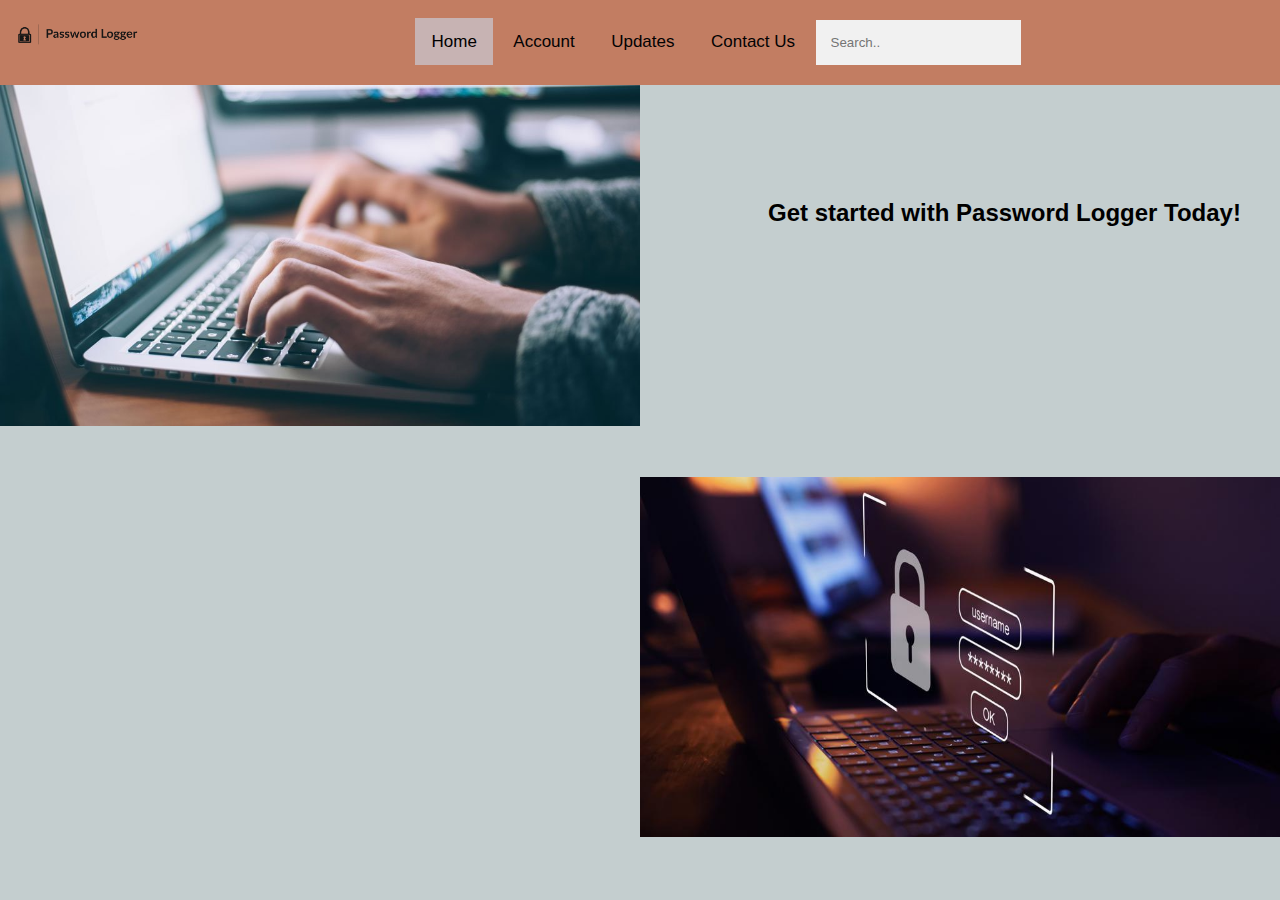
<file: index.html>
<!DOCTYPE html>
<html lang="en">
<head>
    <meta charset="UTF-8">
    <title>Password Logger</title>
    <link rel="stylesheet" href="style.css" type="text/css">
</head>
<body>
    <div class="topbar" style="text-align: center">
        <a class="active" href="index.html">Home</a>
        <a href="AccountPage.html">Account</a>
        <a href="UpdatesPage.html">Updates</a>
        <a href="ContactUsPage.html">Contact Us</a>
        <input type="text" placeholder="Search.." style="width: 175px;;">
        <img src="logo.png" height="10%" width="10%" style="float:left;padding-top: 14px;"/>
      </div>
      
    <img src="homeImage.png" height="auto" width="50%" />


    <div style="float:left;padding-top:14%;padding-left:10%;">
      <h2>Get started with Password Logger Today!</h2>
    </div>

  
    <img src="passwordhome.png" height="auto" width="50%" style="float:right; padding-top: 230px"/>


</body>
</html>
</file>
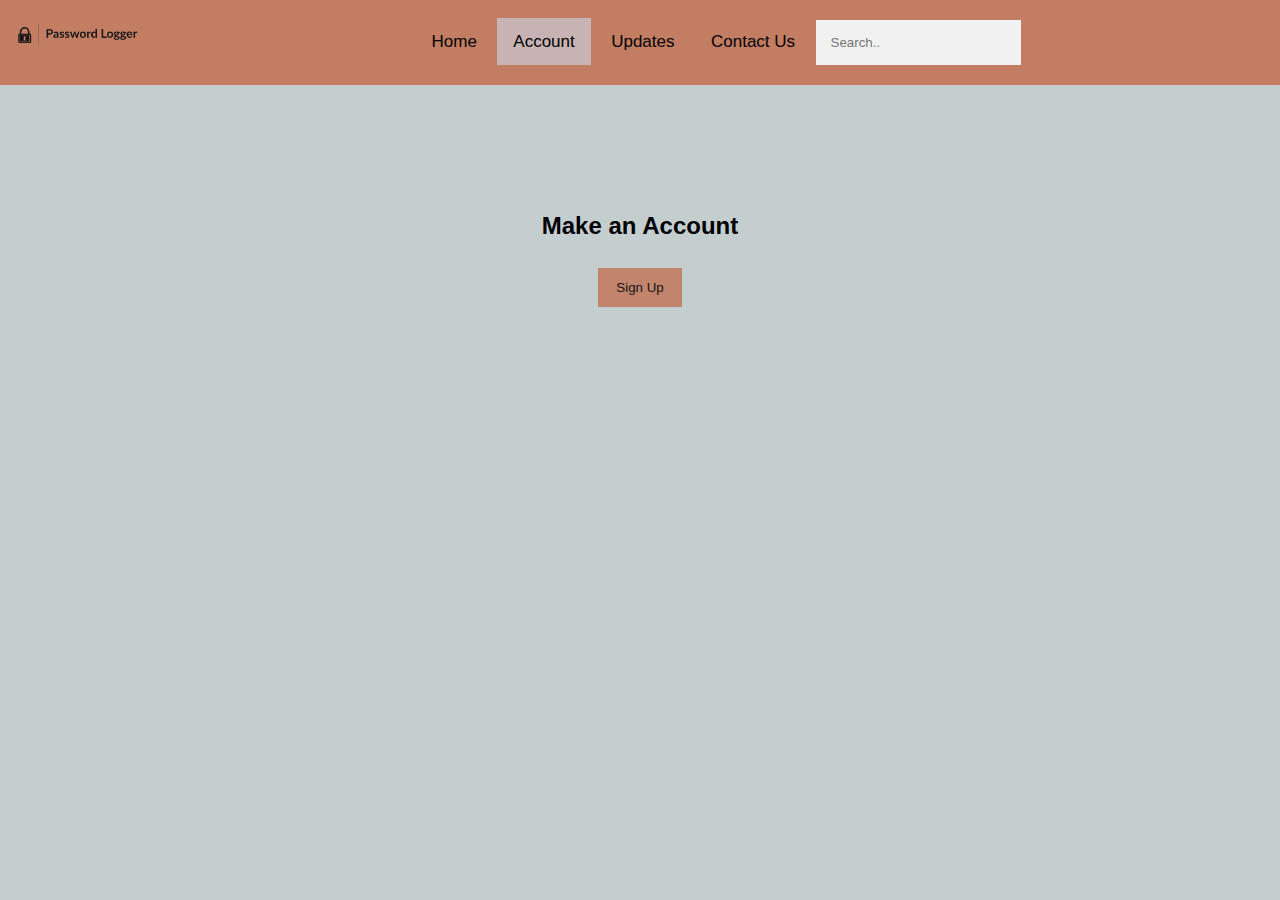
<file: AccountPage.html>
<!DOCTYPE html>
<html lang="en">
<head>
    <meta charset="UTF-8">
    <title>Password Logger</title>
    <link rel="stylesheet" href="style.css" type="text/css">
</head>
<body>
    <div class="topbar" style="text-align: center">
        <a href="index.html">Home</a>
        <a class="active" href="AccountPage.html">Account</a>
        <a href="UpdatesPage.html">Updates</a>
        <a href="ContactUsPage.html">Contact Us</a>
        <input type="text" placeholder="Search.." style="width: 175px;;">
        <img src="logo.png" height="10%" width="10%" style="float:left;padding-top: 14px;"/>
      </div>
      
      <div style="text-align: center; padding-top: 15%;">
        <h2>Make an Account</h2>
        <button onclick="document.getElementById('signup').style.display='block'" style="width:auto;">Sign Up</button>
      </div>

      <div id="signup" class="modal">
        <form class="modal-content" action="/action_page.php">
          <div class="container">
            <h1>Sign Up</h1>
            <hr>
            <label for="email"><b>Email</b></label>
            <input type="text" placeholder="Enter Email" name="email" required>
      
            <label for="psw"><b>Password</b></label>
            <input type="password" placeholder="Enter Password" name="psw" required>
      
            <label for="psw-repeat"><b>Repeat Password</b></label>
            <input type="password" placeholder="Repeat Password" name="psw-repeat" required>
            
            <div class="clearfix">
              <button type="button" onclick="document.getElementById('signup').style.display='none'" class="cancelbtn">Cancel</button>
              <button type="submit" class="signupbtn">Sign Up</button>
            </div>
          </div>
        </form>
      </div>

      
      <script>
      var modal = document.getElementById('signup');
      window.onclick = function(event) {
        if (event.target == modal) {
          modal.style.display = "none";
        }
      }
    </script>

</body>
</html>
</file>
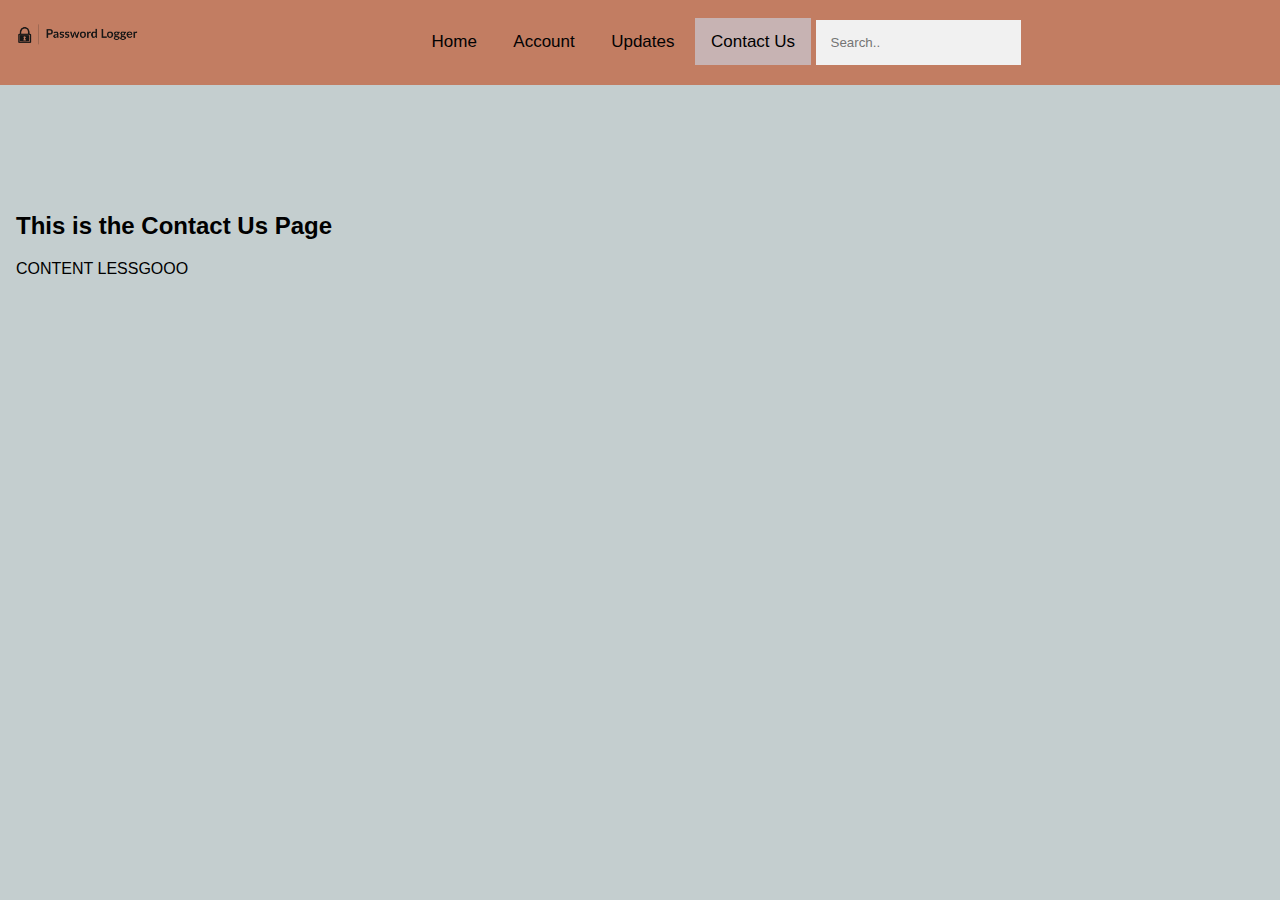
<file: ContactUsPage.html>
<!DOCTYPE html>
<html lang="en">
<head>
    <meta charset="UTF-8">
    <title>Password Logger</title>
    <link rel="stylesheet" href="style.css" type="text/css">
</head>
<body>
    <div class="topbar" style="text-align: center">
        <a href="index.html">Home</a>
        <a href="AccountPage.html">Account</a>
        <a href="UpdatesPage.html">Updates</a>
        <a class="active" href="ContactUsPage.html">Contact Us</a>
        <input type="text" placeholder="Search.." style="width: 175px;;">
        <img src="logo.png" height="10%" width="10%" style="float:left;padding-top: 14px;"/>
      </div>
      
      <div style="padding-left:16px; padding-top: 15%;">
        <h2>This is the Contact Us Page</h2>
        <p>CONTENT LESSGOOO</p>
      </div>

</body>
</html>
</file>
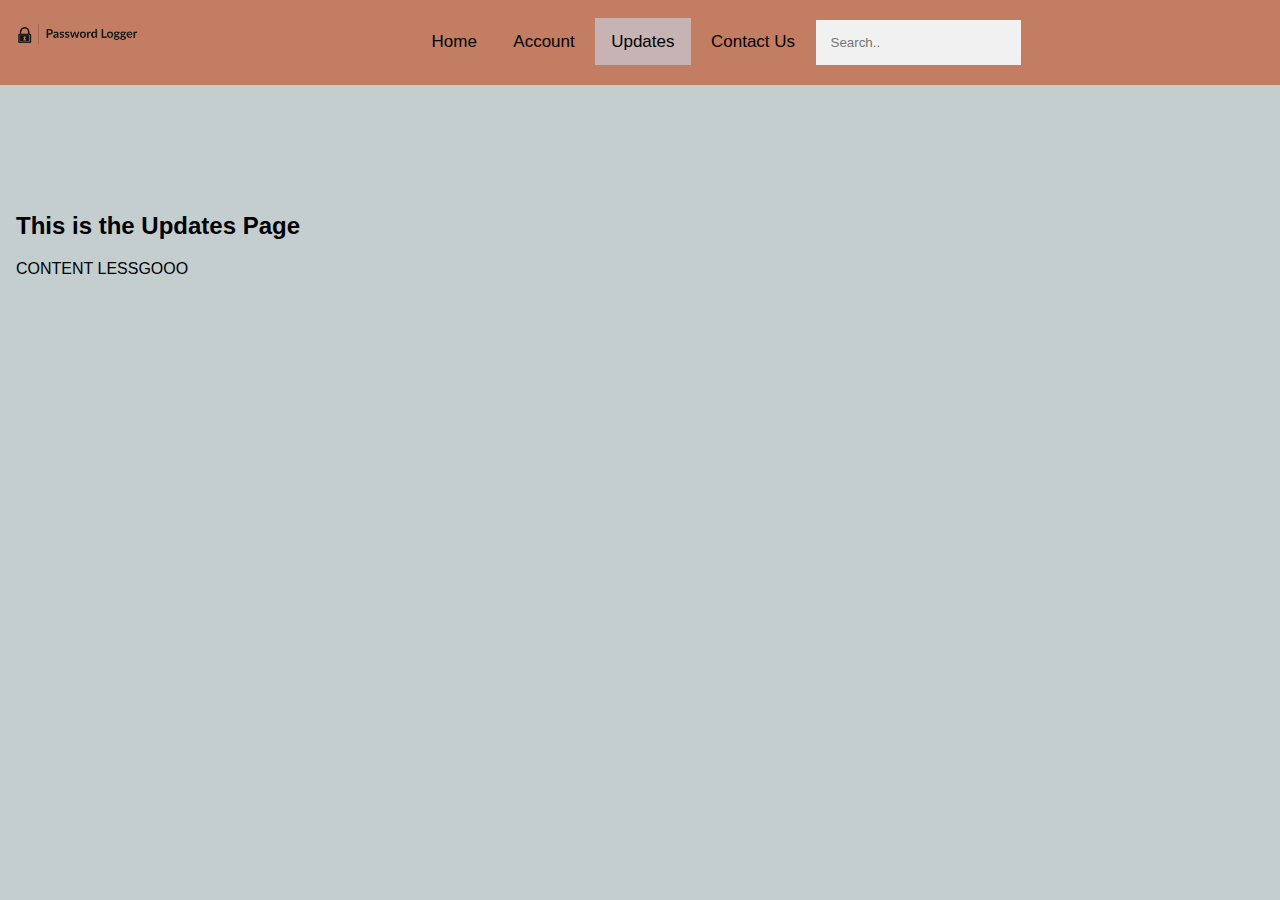
<file: UpdatesPage.html>
<!DOCTYPE html>
<html lang="en">
<head>
    <meta charset="UTF-8">
    <title>Password Logger</title>
    <link rel="stylesheet" href="style.css" type="text/css">
</head>
<body>
    <div class="topbar" style="text-align: center">
        <a href="index.html">Home</a>
        <a href="AccountPage.html">Account</a>
        <a class="active" href="UpdatesPage.html">Updates</a>
        <a href="ContactUsPage.html">Contact Us</a>
        <input type="text" placeholder="Search.." style="width: 175px;;">
        <img src="logo.png" height="10%" width="10%" style="float:left;padding-top: 14px;"/>
      </div>
      
      <div style="padding-left:16px; padding-top: 15%;">
        <h2>This is the Updates Page</h2>
        <p>CONTENT LESSGOOO</p>
      </div>

</body>
</html>
</file>
<file: style.css>
/* This section is the top nav */

body {
    margin: 0;
    font-family: Arial, Helvetica, sans-serif;
    background-color: #c4cecf;
  }
  
  .topbar {
    overflow: hidden;
    background-color: #c27d62;
    padding: 5px 14px;
    position:fixed;
    top: 0;
    width: 100%
  }
  
  .topbar a {
    float: none;
    color: #020202;
    text-align: center;
    padding: 14px 16px;
    text-decoration: none;
    font-size: 17px;
    top: 50%;
    left: 50%;
  }
  
  .topbar a:hover {
    color: rgb(173, 173, 173);
  }
 
  .topbar a.active {
    background-color: #c7b3b3;
    color: rgb(0, 0, 0);
  }

  
  

/*This is the sign up page */
  .container {
  padding: 40px;
}

button {
  background-color: #c27d62;
  color: rgb(0, 0, 0);
  padding: 12px 18px;
  margin: 8px 0;
  border: none;
  cursor: pointer;
  width: 100%;
  opacity: 0.9;
}

button:hover {
  opacity:1;
  background-color: #ffffff;
  color: rgb(0, 0, 0);
}

input[type=text], input[type=password] {
  width: 100%;
  padding: 15px;
  margin: 15px 0 15px 0;
  display: inline-block;
  border: none;
  background: #f1f1f1;
}

input[type=text]:focus, input[type=password]:focus {
  background-color: #ddd;
  outline: none;
}

.cancelbtn {
  padding: 14px 20px;
  background-color: #f44336;
}

.cancelbtn:hover {
  background-color: #c7b3b3;
}

.signupbtn {
  padding: 14px 20px;
  background-color: #c27d62;
}

.signupbtn:hover {
  background-color: #c7b3b3;
}

.cancelbtn, .signupbtn {
  float: left;
  width: 50%;
}

.modal {
  display: none; 
  position: fixed; 
  z-index: 1; 
  left: 0;
  top: 0;
  width: 100%; 
  height: 100%; 
  background-color: #474e5d;
  opacity: 0.85;
  padding-top: 30px;
}

.modal-content {
  background-color: #fefefe;
  margin: 5% auto 15% auto; 
  border: 1px solid #888;
  opacity: 1;
  width: 70%; 
}

hr {
  border: 1px solid #f1f1f1;
  margin-bottom: 25px;
}


.clearfix::after {
  content: "";
  clear: both;
  display: table;
}


img {
        text-align: left;
        float:left;
    }
</file>
